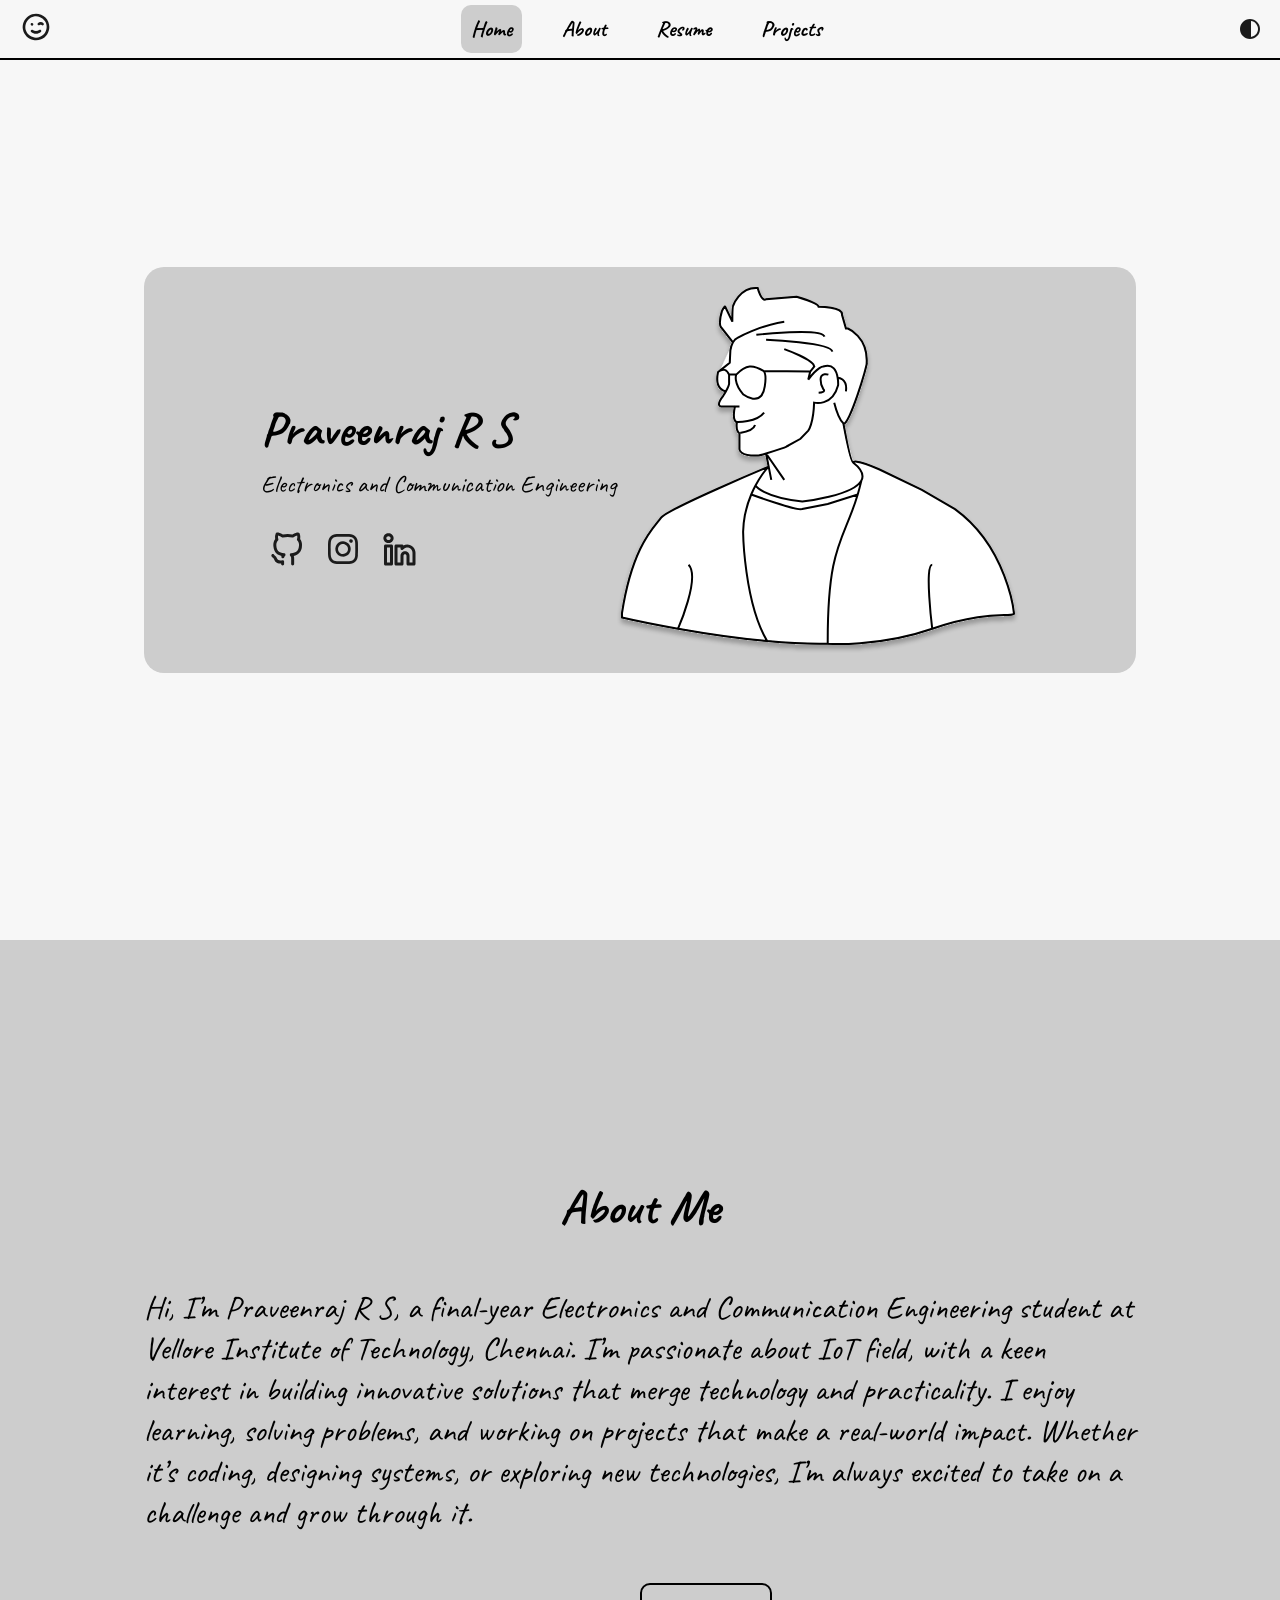
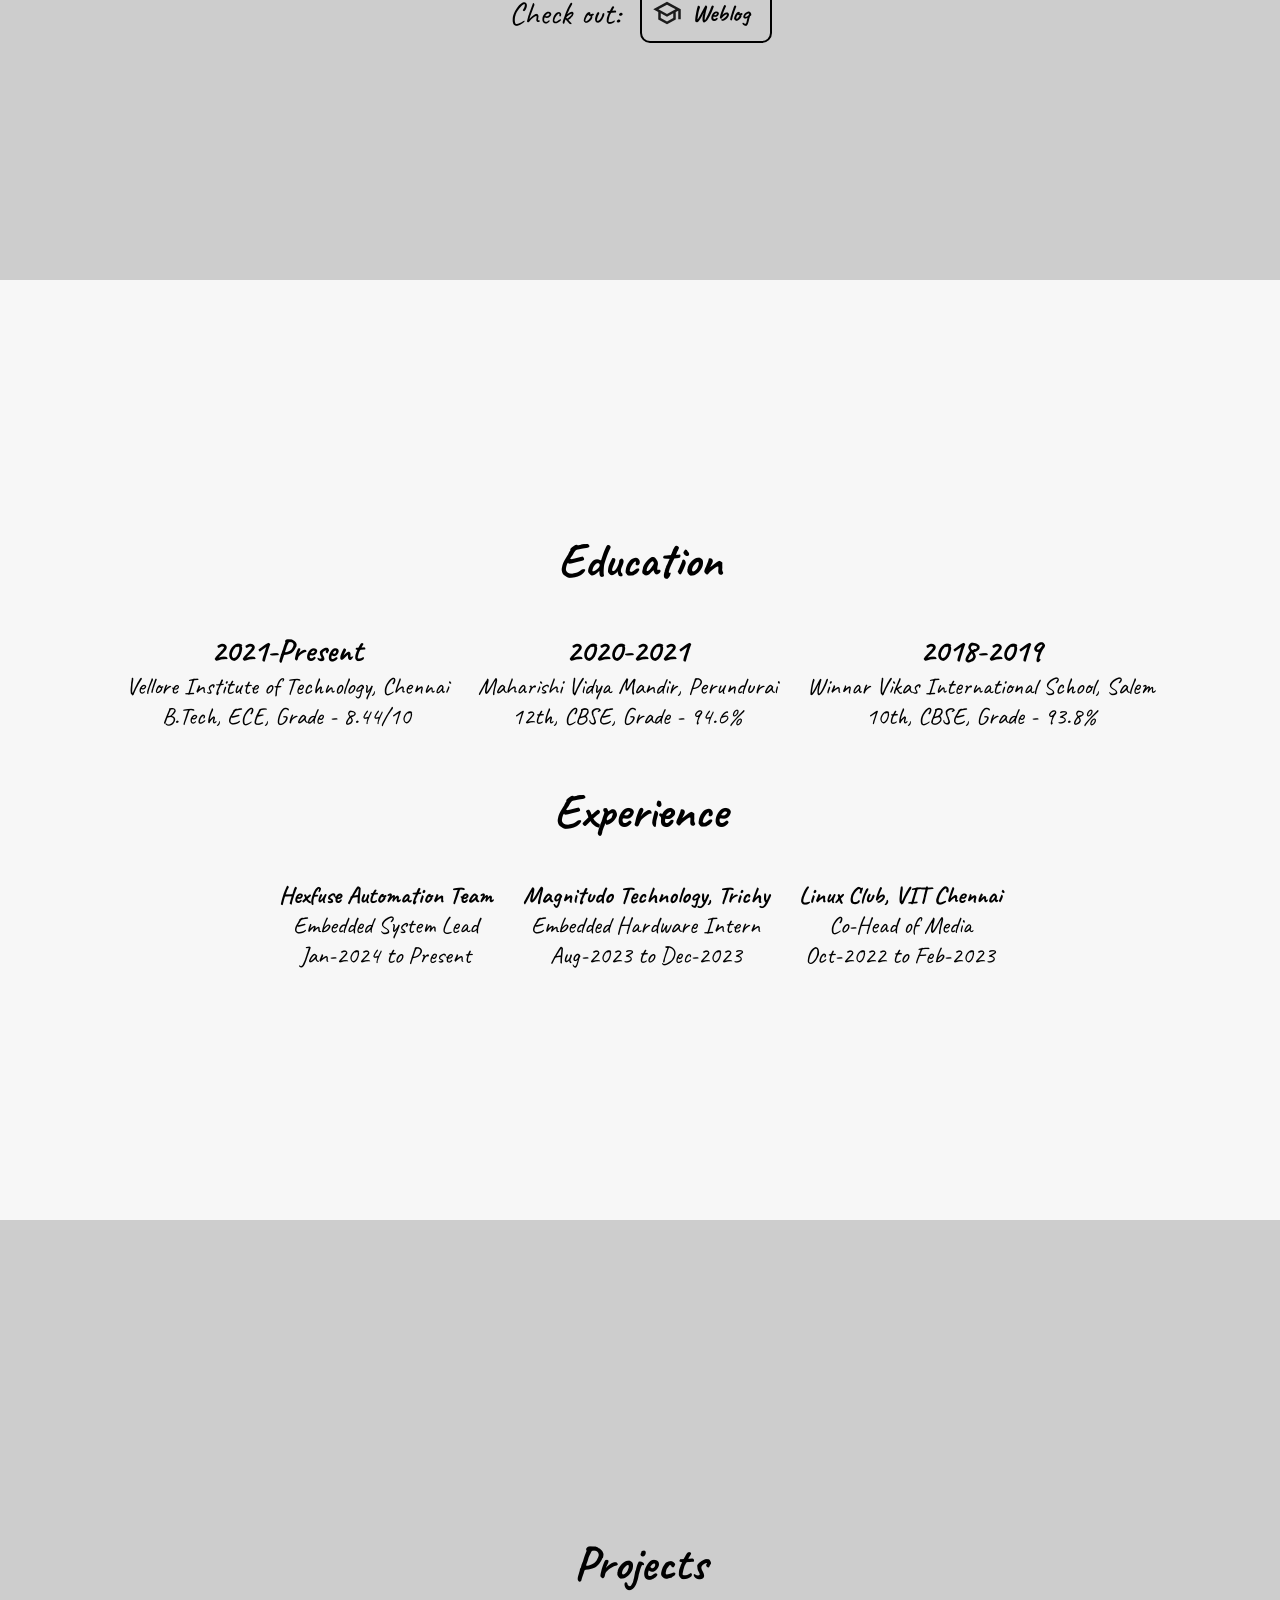
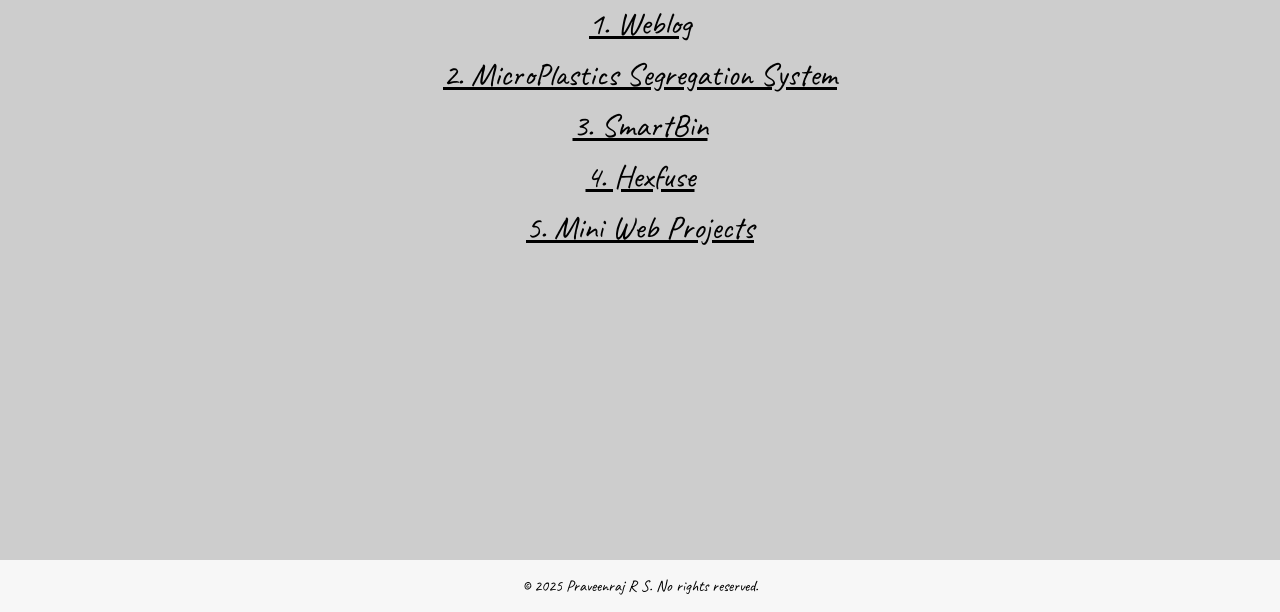
<file: index.html>
<!DOCTYPE html>
<html lang="en">
  <head>
    <meta charset="UTF-8" />
    <meta name="viewport" content="width=device-width, initial-scale=1.0" />
    <link rel="stylesheet" href="style.css" />
    <title>Praveenraj R S</title>
    <link rel="icon" type="image/svg+xml" href="assets/images/emoji.svg" />
  </head>

  <body>
    <nav>
      <a href="#home-page">
        <svg
          class="svg"
          width="32"
          height="32"
          viewBox="0 0 32 32"
          xmlns="http://www.w3.org/2000/svg"
        >
          <path
            d="M12 14.6667C12.2637 14.6667 12.5215 14.5885 12.7407 14.4419C12.96 14.2954 13.1309 14.0872 13.2318 13.8436C13.3327 13.5999 13.3591 13.3318 13.3077 13.0732C13.2562 12.8146 13.1292 12.577 12.9428 12.3905C12.7563 12.204 12.5187 12.0771 12.2601 12.0256C12.0014 11.9742 11.7334 12.0006 11.4897 12.1015C11.2461 12.2024 11.0378 12.3733 10.8913 12.5926C10.7448 12.8118 10.6666 13.0696 10.6666 13.3333C10.6666 13.6869 10.8071 14.0261 11.0572 14.2761C11.3072 14.5262 11.6463 14.6667 12 14.6667ZM19.1466 18.9733C18.2553 19.6919 17.1449 20.0838 16 20.0838C14.855 20.0838 13.7446 19.6919 12.8533 18.9733C12.581 18.747 12.23 18.6381 11.8774 18.6706C11.5248 18.7031 11.1996 18.8744 10.9733 19.1467C10.747 19.4189 10.6381 19.77 10.6706 20.1226C10.7031 20.4751 10.8743 20.8003 11.1466 21.0267C12.5084 22.1635 14.226 22.7862 16 22.7862C17.7739 22.7862 19.4915 22.1635 20.8533 21.0267C21.1256 20.8003 21.2968 20.4751 21.3293 20.1226C21.3618 19.77 21.253 19.4189 21.0266 19.1467C20.9146 19.0118 20.7771 18.9004 20.6219 18.8187C20.4668 18.737 20.2971 18.6867 20.1225 18.6706C19.77 18.6381 19.4189 18.747 19.1466 18.9733ZM16 2.66666C13.3629 2.66666 10.785 3.44864 8.59236 4.91373C6.39971 6.37881 4.69074 8.4612 3.68157 10.8975C2.6724 13.3339 2.40836 16.0148 2.92283 18.6012C3.4373 21.1876 4.70717 23.5634 6.57188 25.4281C8.43658 27.2928 10.8123 28.5627 13.3988 29.0771C15.9852 29.5916 18.6661 29.3276 21.1024 28.3184C23.5388 27.3092 25.6211 25.6002 27.0862 23.4076C28.5513 21.2149 29.3333 18.6371 29.3333 16C29.3333 14.249 28.9884 12.5152 28.3184 10.8975C27.6483 9.27987 26.6662 7.81001 25.4281 6.5719C24.1899 5.33379 22.7201 4.35166 21.1024 3.6816C19.4847 3.01153 17.7509 2.66666 16 2.66666ZM16 26.6667C13.8903 26.6667 11.828 26.0411 10.0739 24.869C8.31976 23.6969 6.95259 22.031 6.14525 20.0819C5.33792 18.1329 5.12668 15.9882 5.53826 13.919C5.94983 11.8499 6.96573 9.94928 8.45749 8.45752C9.94925 6.96576 11.8499 5.94986 13.919 5.53828C15.9881 5.1267 18.1328 5.33794 20.0819 6.14528C22.031 6.95261 23.6969 8.31978 24.869 10.0739C26.041 11.828 26.6666 13.8903 26.6666 16C26.6666 18.829 25.5428 21.5421 23.5424 23.5425C21.5421 25.5429 18.8289 26.6667 16 26.6667ZM23.4933 12.1733C22.7303 11.4493 21.7185 11.0457 20.6666 11.0457C19.6148 11.0457 18.603 11.4493 17.84 12.1733C17.6215 12.4284 17.5074 12.7565 17.5204 13.0921C17.5333 13.4276 17.6724 13.7459 17.9099 13.9834C18.1473 14.2209 18.4657 14.36 18.8012 14.3729C19.1368 14.3859 19.4649 14.2718 19.72 14.0533C19.8439 13.9284 19.9914 13.8292 20.1539 13.7615C20.3163 13.6938 20.4906 13.6589 20.6666 13.6589C20.8426 13.6589 21.0169 13.6938 21.1794 13.7615C21.3419 13.8292 21.4893 13.9284 21.6133 14.0533C21.8631 14.3017 22.2011 14.441 22.5533 14.441C22.9055 14.441 23.2435 14.3017 23.4933 14.0533C23.7416 13.8035 23.881 13.4656 23.881 13.1133C23.881 12.7611 23.7416 12.4231 23.4933 12.1733Z"
          /></svg
      ></a>

      <div class="nav_selection">
        <a href="#home-page"><p>Home</p></a>
        <a href="#about-page"><p>About</p></a>
        <a href="#resume-page"><p>Resume</p></a>
        <a href="#projects-page"><p>Projects</p></a>
      </div>
      <svg
        class="svg"
        id="themeToggle"
        width="20"
        height="20"
        viewBox="0 0 20 20"
        fill="none"
        xmlns="http://www.w3.org/2000/svg"
      >
        <path
          d="M10 20C8.61667 20 7.31667 19.7375 6.1 19.2125C4.88333 18.6875 3.825 17.975 2.925 17.075C2.025 16.175 1.3125 15.1167 0.7875 13.9C0.2625 12.6833 0 11.3833 0 10C0 8.61667 0.2625 7.31667 0.7875 6.1C1.3125 4.88333 2.025 3.825 2.925 2.925C3.825 2.025 4.88333 1.3125 6.1 0.7875C7.31667 0.2625 8.61667 0 10 0C11.3833 0 12.6833 0.2625 13.9 0.7875C15.1167 1.3125 16.175 2.025 17.075 2.925C17.975 3.825 18.6875 4.88333 19.2125 6.1C19.7375 7.31667 20 8.61667 20 10C20 11.3833 19.7375 12.6833 19.2125 13.9C18.6875 15.1167 17.975 16.175 17.075 17.075C16.175 17.975 15.1167 18.6875 13.9 19.2125C12.6833 19.7375 11.3833 20 10 20ZM11 17.925C12.9833 17.675 14.6458 16.8042 15.9875 15.3125C17.3292 13.8208 18 12.05 18 10C18 7.95 17.3292 6.17917 15.9875 4.6875C14.6458 3.19583 12.9833 2.325 11 2.075V17.925Z"
        />
      </svg>
    </nav>

    <main>
      <section class="page home-page" id="home-page">
        <div class="content_box">
          <div>
            <h1>Praveenraj R S</h1>
            <p>Electronics and Communication Engineering</p>
            <section class="social">
              <svg
                id="github-icon"
                class="svg"
                width="36"
                height="36"
                viewBox="0 0 36 36"
                fill="none"
                xmlns="http://www.w3.org/2000/svg"
              >
                <path
                  d="M15.1055 30.7544C15.1055 30.5344 15.057 30.3171 14.9637 30.1179C14.8703 29.9187 14.7343 29.7425 14.5652 29.6017C14.3961 29.461 14.1982 29.3591 13.9854 29.3034C13.7726 29.2477 13.5501 29.2394 13.3338 29.2793C11.3701 29.6396 8.89089 29.6938 8.2317 27.8423C7.65691 26.4083 6.70481 25.1565 5.47634 24.2198C5.38869 24.1721 5.30515 24.1172 5.22659 24.0557C5.11907 23.7721 4.92811 23.5277 4.67888 23.3549C4.42966 23.182 4.13389 23.0888 3.83058 23.0874H3.82326C3.42666 23.0873 3.04616 23.2443 2.76503 23.524C2.48391 23.8038 2.32506 24.1835 2.32326 24.5801C2.3174 25.8033 3.53976 26.5869 4.03566 26.8521C4.62043 27.4396 5.09039 28.1312 5.42141 28.8911C5.9678 30.4263 7.55568 32.7554 12.1201 32.4551C12.1216 32.5079 12.1231 32.5577 12.1238 32.6031L12.1304 33.0045C12.1304 33.4023 12.2884 33.7838 12.5697 34.0651C12.851 34.3464 13.2326 34.5045 13.6304 34.5045C14.0282 34.5045 14.4097 34.3464 14.691 34.0651C14.9723 33.7838 15.1304 33.4023 15.1304 33.0045L15.1231 32.5269C15.1157 32.2427 15.1055 31.831 15.1055 30.7544ZM31.106 8.06537C31.1536 7.87787 31.2005 7.66986 31.2415 7.43548C31.4841 5.76387 31.2726 4.05777 30.6292 2.49599C30.548 2.29238 30.4233 2.109 30.2637 1.95869C30.1042 1.80838 29.9137 1.69479 29.7056 1.62588C29.1716 1.4457 27.2 1.09121 23.4295 3.50088C20.2953 2.76332 17.0327 2.76332 13.8985 3.50088C10.1433 1.1265 8.1819 1.4487 7.65309 1.61862C7.43989 1.68474 7.24418 1.79773 7.08032 1.94931C6.91645 2.10088 6.78858 2.28721 6.70607 2.49462C6.04952 4.08639 5.84033 5.82728 6.10109 7.52928C6.13772 7.72117 6.17726 7.89843 6.21828 8.06102C4.97564 9.71618 4.31375 11.7351 4.33523 13.8047C4.33118 14.2664 4.35245 14.728 4.39895 15.1875C4.89995 22.0913 9.39995 24.164 12.5354 24.876C12.4702 25.0635 12.4109 25.2641 12.3582 25.4766C12.2642 25.8625 12.3271 26.27 12.5331 26.6096C12.7391 26.9492 13.0713 27.1933 13.457 27.2884C13.8427 27.3834 14.2504 27.3216 14.5905 27.1165C14.9307 26.9114 15.1757 26.5798 15.2717 26.1943C15.3672 25.6945 15.6118 25.2354 15.9734 24.8774C16.192 24.686 16.3503 24.4352 16.429 24.1555C16.5077 23.8757 16.5035 23.5792 16.4167 23.3018C16.33 23.0245 16.1645 22.7784 15.9404 22.5934C15.7163 22.4083 15.4433 22.2924 15.1546 22.2597C9.97341 21.668 7.72413 19.5571 7.38576 14.9121C7.34828 14.5442 7.33141 14.1745 7.33523 13.8047C7.31116 12.3297 7.79847 10.8918 8.71437 9.73535C8.8064 9.61478 8.90443 9.49891 9.00807 9.38817C9.19172 9.18267 9.3152 8.93055 9.36494 8.65948C9.41469 8.38841 9.38879 8.10887 9.29007 7.85156C9.18888 7.58085 9.11096 7.302 9.05717 7.01805C8.93497 6.21063 8.97505 5.38694 9.17507 4.59519C10.4788 4.9634 11.7057 5.56275 12.7976 6.36471C12.9781 6.48497 13.1824 6.565 13.3966 6.59938C13.6108 6.63375 13.8299 6.62167 14.039 6.56394C17.0707 5.74119 20.2669 5.74171 23.2983 6.56544C23.5086 6.6231 23.7288 6.6345 23.9439 6.59884C24.159 6.56319 24.3637 6.48133 24.5441 6.35891C25.6309 5.55361 26.8527 4.9489 28.1521 4.57326C28.3512 5.34599 28.3958 6.15044 28.2832 6.94044C28.2288 7.25175 28.144 7.55694 28.0297 7.85158C27.931 8.1089 27.9051 8.38844 27.9549 8.65951C28.0046 8.93058 28.1281 9.1827 28.3117 9.3882C28.4275 9.51857 28.5432 9.65919 28.6472 9.79103C29.5566 10.9279 30.0357 12.3492 30 13.8047C30.0027 14.1941 29.9839 14.5833 29.9436 14.9707C29.6133 19.5542 27.3552 21.6665 22.1499 22.2597C21.8611 22.2926 21.5881 22.4087 21.364 22.5939C21.14 22.7791 20.9745 23.0254 20.8879 23.3029C20.8012 23.5803 20.797 23.877 20.8758 24.1568C20.9547 24.4366 21.1131 24.6874 21.3318 24.8789C21.7048 25.2464 21.9499 25.7239 22.0313 26.2412C22.1326 26.6427 22.1792 27.0562 22.1697 27.4702V30.9712C22.155 31.9424 22.155 32.6704 22.155 33.0044C22.155 33.4022 22.3131 33.7837 22.5944 34.065C22.8757 34.3463 23.2572 34.5044 23.655 34.5044C24.0528 34.5044 24.4344 34.3463 24.7157 34.065C24.997 33.7837 25.155 33.4022 25.155 33.0044C25.155 32.6792 25.155 31.9658 25.1697 30.9946V27.4702C25.1818 26.8069 25.1036 26.1451 24.9375 25.5029C24.89 25.2921 24.8318 25.0838 24.7632 24.8789C27.0451 24.4998 29.1184 23.3233 30.6141 21.5588C32.1098 19.7943 32.9309 17.5563 32.9311 15.2432C32.9806 14.7653 33.0036 14.2851 33 13.8047C33.0333 11.7328 32.3659 9.71045 31.106 8.0654L31.106 8.06537Z"
                />
              </svg>
              <svg
                id="instagram-icon"
                class="svg"
                width="36"
                height="36"
                viewBox="0 0 36 36"
                fill="none"
                xmlns="http://www.w3.org/2000/svg"
              >
                <path
                  d="M26.01 8.19C25.654 8.19 25.306 8.29557 25.01 8.49335C24.714 8.69114 24.4833 8.97226 24.347 9.30117C24.2108 9.63008 24.1751 9.992 24.2446 10.3412C24.314 10.6903 24.4855 11.0111 24.7372 11.2628C24.9889 11.5145 25.3097 11.686 25.6588 11.7554C26.008 11.8249 26.3699 11.7892 26.6988 11.653C27.0277 11.5167 27.3089 11.286 27.5066 10.99C27.7044 10.694 27.81 10.346 27.81 9.99C27.81 9.51261 27.6204 9.05477 27.2828 8.71721C26.9452 8.37964 26.4874 8.19 26.01 8.19ZM32.91 11.82C32.8808 10.5754 32.6477 9.3441 32.22 8.175C31.8386 7.1747 31.245 6.26892 30.48 5.52C29.7372 4.75114 28.8293 4.16126 27.825 3.795C26.659 3.35424 25.4263 3.11581 24.18 3.09C22.59 3 22.08 3 18 3C13.92 3 13.41 3 11.82 3.09C10.5737 3.11581 9.34101 3.35424 8.175 3.795C7.17251 4.16497 6.2654 4.75434 5.52 5.52C4.75114 6.26277 4.16126 7.17066 3.795 8.175C3.35424 9.34101 3.11581 10.5737 3.09 11.82C3 13.41 3 13.92 3 18C3 22.08 3 22.59 3.09 24.18C3.11581 25.4263 3.35424 26.659 3.795 27.825C4.16126 28.8293 4.75114 29.7372 5.52 30.48C6.2654 31.2457 7.17251 31.835 8.175 32.205C9.34101 32.6458 10.5737 32.8842 11.82 32.91C13.41 33 13.92 33 18 33C22.08 33 22.59 33 24.18 32.91C25.4263 32.8842 26.659 32.6458 27.825 32.205C28.8293 31.8387 29.7372 31.2489 30.48 30.48C31.2484 29.7339 31.8425 28.8273 32.22 27.825C32.6477 26.6559 32.8808 25.4246 32.91 24.18C32.91 22.59 33 22.08 33 18C33 13.92 33 13.41 32.91 11.82ZM30.21 24C30.1991 24.9522 30.0266 25.8956 29.7 26.79C29.4605 27.4428 29.0758 28.0326 28.575 28.515C28.0885 29.0108 27.4998 29.3946 26.85 29.64C25.9556 29.9666 25.0122 30.1391 24.06 30.15C22.56 30.225 22.005 30.24 18.06 30.24C14.115 30.24 13.56 30.24 12.06 30.15C11.0713 30.1685 10.0869 30.0163 9.15 29.7C8.52867 29.4421 7.96703 29.0592 7.5 28.575C7.00213 28.0931 6.62226 27.5028 6.39 26.85C6.02378 25.9427 5.82067 24.9779 5.79 24C5.79 22.5 5.7 21.945 5.7 18C5.7 14.055 5.7 13.5 5.79 12C5.79672 11.0266 5.97443 10.0619 6.315 9.15C6.57907 8.51687 6.9844 7.95249 7.5 7.5C7.95572 6.98425 8.51893 6.57464 9.15 6.3C10.0643 5.97007 11.028 5.79762 12 5.79C13.5 5.79 14.055 5.7 18 5.7C21.945 5.7 22.5 5.7 24 5.79C24.9522 5.80092 25.8956 5.97337 26.79 6.3C27.4716 6.55298 28.0834 6.96427 28.575 7.5C29.0666 7.96077 29.4506 8.5241 29.7 9.15C30.0334 10.0634 30.2059 11.0277 30.21 12C30.285 13.5 30.3 14.055 30.3 18C30.3 21.945 30.285 22.5 30.21 24ZM18 10.305C16.4787 10.308 14.9924 10.7618 13.729 11.6091C12.4655 12.4565 11.4816 13.6593 10.9015 15.0656C10.3213 16.472 10.1711 18.0187 10.4697 19.5104C10.7683 21.0021 11.5024 22.3718 12.5791 23.4465C13.6559 24.5211 15.027 25.2525 16.5193 25.5482C18.0116 25.8439 19.558 25.6907 20.9632 25.1078C22.3684 24.525 23.5693 23.5387 24.4142 22.2736C25.2591 21.0084 25.71 19.5213 25.71 18C25.712 16.9877 25.5138 15.9849 25.1269 15.0494C24.7399 14.114 24.1718 13.2642 23.4553 12.5491C22.7388 11.8339 21.8879 11.2675 20.9517 10.8824C20.0155 10.4973 19.0123 10.301 18 10.305ZM18 22.995C17.0121 22.995 16.0464 22.702 15.2249 22.1532C14.4035 21.6043 13.7633 20.8242 13.3852 19.9115C13.0072 18.9988 12.9082 17.9945 13.101 17.0255C13.2937 16.0566 13.7694 15.1666 14.468 14.468C15.1666 13.7694 16.0566 13.2937 17.0255 13.101C17.9945 12.9082 18.9988 13.0072 19.9115 13.3852C20.8242 13.7633 21.6043 14.4035 22.1532 15.2249C22.702 16.0464 22.995 17.0121 22.995 18C22.995 18.656 22.8658 19.3055 22.6148 19.9115C22.3638 20.5175 21.9958 21.0682 21.532 21.532C21.0682 21.9958 20.5175 22.3638 19.9115 22.6148C19.3055 22.8658 18.656 22.995 18 22.995Z"
                />
              </svg>
              <svg
                id="linkedin-icon"
                class="svg"
                width="36"
                height="36"
                viewBox="0 0 36 36"
                fill="none"
                xmlns="http://www.w3.org/2000/svg"
              >
                <path
                  d="M26.25 13.4985C24.9071 13.4979 23.585 13.8301 22.4018 14.4653C22.2938 14.1809 22.1019 13.9362 21.8515 13.7635C21.6011 13.5908 21.3041 13.4984 21 13.4985H15C14.8029 13.4984 14.6078 13.5371 14.4258 13.6125C14.2438 13.6878 14.0784 13.7983 13.939 13.9376C13.7997 14.0769 13.6892 14.2423 13.6139 14.4243C13.5386 14.6064 13.4998 14.8015 13.5 14.9985V32.9985C13.4998 33.1955 13.5386 33.3906 13.6139 33.5727C13.6892 33.7547 13.7997 33.9201 13.939 34.0594C14.0784 34.1987 14.2438 34.3092 14.4258 34.3846C14.6078 34.4599 14.8029 34.4986 15 34.4985H21C21.197 34.4986 21.3921 34.4599 21.5741 34.3846C21.7562 34.3092 21.9216 34.1987 22.0609 34.0594C22.2002 33.9201 22.3107 33.7547 22.386 33.5727C22.4613 33.3906 22.5001 33.1955 22.5 32.9985V24.7485C22.5 24.3507 22.658 23.9691 22.9393 23.6878C23.2206 23.4065 23.6021 23.2485 24 23.2485C24.3978 23.2485 24.7793 23.4065 25.0606 23.6878C25.3419 23.9691 25.5 24.3507 25.5 24.7485V32.9985C25.4998 33.1955 25.5386 33.3906 25.6139 33.5727C25.6892 33.7547 25.7997 33.9201 25.939 34.0594C26.0784 34.1987 26.2438 34.3092 26.4258 34.3846C26.6078 34.4599 26.8029 34.4986 27 34.4985H33C33.197 34.4986 33.3921 34.4599 33.5741 34.3846C33.7562 34.3092 33.9216 34.1987 34.0609 34.0594C34.2002 33.9201 34.3107 33.7547 34.386 33.5727C34.4613 33.3906 34.5001 33.1955 34.5 32.9985V21.7485C34.4972 19.5613 33.6272 17.4645 32.0806 15.9179C30.534 14.3713 28.4372 13.5012 26.25 13.4985ZM31.5 31.4985H28.5V24.7485C28.5 23.555 28.0259 22.4104 27.1819 21.5665C26.338 20.7226 25.1934 20.2485 24 20.2485C22.8065 20.2485 21.6619 20.7226 20.818 21.5665C19.9741 22.4104 19.5 23.555 19.5 24.7485V31.4985H16.5V16.4985H19.5V17.5532C19.5001 17.864 19.5968 18.1671 19.7766 18.4206C19.9564 18.6741 20.2105 18.8655 20.5038 18.9684C20.7971 19.0713 21.1151 19.0806 21.4139 18.995C21.7126 18.9095 21.9775 18.7332 22.1718 18.4907C22.845 17.6357 23.7683 17.0124 24.8129 16.7076C25.8575 16.4028 26.9712 16.4318 27.9985 16.7906C29.0259 17.1493 29.9155 17.82 30.5432 18.7088C31.1709 19.5977 31.5054 20.6604 31.5 21.7485V31.4985ZM10.5 13.4985H4.49996C4.30294 13.4984 4.10784 13.5371 3.9258 13.6125C3.74376 13.6878 3.57836 13.7983 3.43905 13.9376C3.29974 14.0769 3.18925 14.2423 3.11391 14.4243C3.03857 14.6064 2.99984 14.8015 2.99996 14.9985V32.9985C2.99984 33.1955 3.03856 33.3906 3.1139 33.5727C3.18925 33.7547 3.29973 33.9201 3.43904 34.0594C3.57835 34.1987 3.74376 34.3092 3.9258 34.3846C4.10784 34.4599 4.30294 34.4986 4.49996 34.4985H10.5C10.697 34.4986 10.8921 34.4599 11.0741 34.3846C11.2562 34.3092 11.4216 34.1987 11.5609 34.0594C11.7002 33.9201 11.8107 33.7547 11.886 33.5727C11.9613 33.3906 12.0001 33.1955 12 32.9985V14.9985C12.0001 14.8015 11.9613 14.6064 11.886 14.4243C11.8107 14.2423 11.7002 14.0769 11.5609 13.9376C11.4216 13.7983 11.2562 13.6878 11.0741 13.6125C10.8921 13.5371 10.697 13.4984 10.5 13.4985ZM8.99996 31.4985H5.99996V16.4985H8.99996V31.4985ZM7.52193 2.313C6.86547 2.27371 6.20788 2.36835 5.58915 2.59117C4.97041 2.81399 4.40346 3.16033 3.92278 3.60914C3.4421 4.05795 3.05773 4.59983 2.79304 5.20185C2.52836 5.80387 2.38889 6.45343 2.38312 7.11104C2.37735 7.76865 2.5054 8.42056 2.75948 9.02713C3.01357 9.63369 3.38837 10.1822 3.8611 10.6394C4.33384 11.0966 4.89462 11.4528 5.50935 11.6865C6.12408 11.9201 6.77991 12.0263 7.43696 11.9985H7.47944C8.13763 12.0376 8.79689 11.9421 9.41692 11.7178C10.037 11.4935 10.6047 11.1451 11.0856 10.694C11.5664 10.2428 11.9502 9.69836 12.2136 9.09387C12.4769 8.48938 12.6142 7.83754 12.6171 7.17819C12.62 6.51884 12.4884 5.86583 12.2304 5.25905C11.9724 4.65227 11.5934 4.10447 11.1165 3.64912C10.6396 3.19377 10.0749 2.84044 9.45686 2.61071C8.83882 2.38098 8.18043 2.27968 7.52192 2.313H7.52193ZM7.47945 8.9985H7.43696C7.17756 9.03 6.91442 9.00567 6.66519 8.92714C6.41597 8.84862 6.18641 8.71771 5.99192 8.5432C5.79743 8.36869 5.6425 8.15461 5.53753 7.91531C5.43255 7.67602 5.37995 7.41705 5.38326 7.15577C5.38326 6.03662 6.22262 5.31299 7.52193 5.31299C7.78398 5.27805 8.05047 5.29968 8.30345 5.37641C8.55644 5.45314 8.79004 5.5832 8.98853 5.75782C9.18702 5.93243 9.34579 6.14756 9.45414 6.3887C9.56249 6.62984 9.6179 6.8914 9.61665 7.15577C9.61665 8.2749 8.7773 8.9985 7.47945 8.9985Z"
                />
              </svg>
            </section>
          </div>
          <svg
            class="human_logo"
            width="403"
            height="366"
            viewBox="0 0 403 366"
            fill="none"
            xmlns="http://www.w3.org/2000/svg"
          >
            <g filter="url(#filter0_d_18_65)">
              <path
                d="M122.47 162.347V146.156C122.413 146.156 122.403 146.152 122.437 146.144C122.063 145.995 118.647 144.37 119.874 134.947C119.874 134.947 114.682 134.947 117.927 119.378H103.649C103.649 119.378 98.457 118.756 106.245 108.792C106.245 108.792 107.503 106.86 108.856 104.433C108.856 104.433 97.159 103.187 101.053 85.1276C101.053 85.1276 101.643 84.4203 102.682 83.8821L112.735 75.7865L113.384 63.3317C113.384 63.3317 113.943 59.038 115.98 55.3832L103.649 39.6676C103.649 39.6676 101.702 34.6857 104.947 24.0991C104.947 24.0991 107.543 18.4945 108.192 19.74L115.331 34.6857C115.331 22.2309 115.764 19.1172 115.98 19.1172C115.98 19.1172 122.47 -0.187706 140.642 1.05777C140.642 1.05777 144.536 15.3808 149.08 12.2671L179.583 9.77611C179.583 9.77611 201 16.0035 201.649 19.74C201.649 19.74 226.311 19.74 225.013 27.8356L228.907 41.5358H230.854C230.854 41.5358 250.974 49.6315 249.676 75.7865C251.233 75.7865 231.503 141.174 226.311 136.192C226.311 136.192 233.45 174.802 236.046 175.425C236.046 175.425 237.344 171.066 262.007 182.275L304.841 202.825L337.94 222.13C390.51 260.117 397 326.751 397 326.751C393.106 330.487 369.093 323.014 315.225 341.696C261.358 360.379 210.735 356.642 210.735 356.642C191.741 357.059 170.965 355.985 150.151 354.064C118.486 351.142 86.7338 346.261 61.0367 341.696C28.0208 335.831 5 330.487 5 330.487V326.128C15.3841 258.872 37.5789 239.567 43.9404 230.849C50.3019 222.13 151.676 179.652 151.676 179.652L149.08 166.442C144.831 167.688 141.442 168.575 140.642 168.575C122.47 169.197 122.47 162.347 122.47 162.347Z"
              />
              <path
                d="M122.47 146.156V162.347C122.47 162.347 122.47 169.197 140.642 168.575C141.442 168.575 144.831 167.688 149.08 166.442M122.47 146.156C121.432 146.156 136.099 144.911 138.046 138.06M122.47 146.156C122.47 146.156 118.576 144.911 119.874 134.947M211.384 87.6186C211.384 87.6186 203.596 85.1276 203.596 92.6005C203.596 92.6005 203.596 98.2051 206.192 101.942C206.192 101.942 210.086 105.055 201.649 105.678M119.874 134.947C119.874 134.947 139.344 135.57 147.133 125.606M119.874 134.947C119.874 134.947 114.682 134.947 117.927 119.378M117.927 119.378H122.47M117.927 119.378H103.649C103.649 119.378 98.457 118.756 106.245 108.792C106.245 108.792 107.503 106.86 108.856 104.433M112.086 87.6186V95.7142C112.449 97.457 110.576 101.346 108.856 104.433M112.086 87.6186H119.225M112.086 87.6186C112.086 87.6186 110.151 83.4478 107.623 82.8678C105.703 82.4275 102.682 83.8821 102.682 83.8821M119.225 87.6186C119.225 87.6186 115.98 95.7142 126.364 107.546C126.364 107.546 144.536 121.246 147.782 99.4506C147.782 99.4506 149.729 86.9958 146.484 83.8821M119.225 87.6186C119.225 87.6186 126.454 80.1473 132.585 79.523C138.262 78.9449 146.484 83.8821 146.484 83.8821M146.484 83.8821L193.212 84.5049M193.212 84.5049L191.265 92.6005C201 79.5229 206.192 79.523 206.192 79.523C216.29 76.0349 219.601 84.1247 220.661 90.7323M193.212 84.5049L197.755 78.9002M108.856 104.433C108.856 104.433 97.159 103.187 101.053 85.1276C101.053 85.1276 101.643 84.4203 102.682 83.8821M102.682 83.8821L112.735 75.7865L113.384 63.3317C113.384 63.3317 113.943 59.038 115.98 55.3832M167.252 62.0863C167.252 62.0863 197.106 72.6728 197.106 79.523M149.08 52.7452C149.08 52.7452 214.629 55.2361 215.278 64.5772M139.344 47.7632C139.344 47.7632 204.894 40.2904 207.49 49.6315M115.98 55.3832C117.046 53.4705 118.517 51.7327 120.523 50.877C120.523 50.877 142.755 38.3744 167.252 34.6857M115.98 55.3832L103.649 39.6676C103.649 39.6676 101.702 34.6857 104.947 24.0991C104.947 24.0991 107.543 18.4945 108.192 19.74L115.331 34.6857C115.331 22.2309 115.764 19.1172 115.98 19.1172C115.98 19.1172 122.47 -0.187706 140.642 1.05777C140.642 1.05777 144.536 15.3808 149.08 12.2671L179.583 9.77611C179.583 9.77611 201 16.0035 201.649 19.74C201.649 19.74 226.311 19.74 225.013 27.8356L228.907 41.5358H230.854C230.854 41.5358 250.974 49.6315 249.676 75.7865C251.233 75.7865 231.503 141.174 226.311 136.192M226.311 136.192C221.119 131.21 217.225 115.642 217.225 115.642M226.311 136.192C226.311 136.192 233.45 174.802 236.046 175.425M220.661 90.7323C221.304 94.7416 221.119 98.2051 221.119 98.2051C215.278 120.001 197.106 115.642 197.106 115.642C196.457 136.815 191.265 143.665 191.265 143.665L183.477 151.761L171.146 158.611C172.493 159.042 158.618 163.646 149.08 166.442M220.661 90.7323C220.661 90.7323 230.854 90.7323 228.907 104.433M236.046 175.425C236.046 175.425 237.344 171.066 262.007 182.275L304.841 202.825L337.94 222.13C390.51 260.117 397 326.751 397 326.751C393.106 330.487 369.093 323.014 315.225 341.696M236.046 175.425C245.194 182.493 246.993 188.427 244.453 193.363M149.08 166.442L167.252 192.862M149.08 166.442L151.676 179.652M154.272 192.862L151.676 179.652M151.676 179.652C151.676 179.652 50.3019 222.13 43.9404 230.849C37.5789 239.567 15.3841 258.872 5 326.128V330.487C5 330.487 28.0208 335.831 61.0367 341.696M151.676 179.652C151.676 179.652 145.031 186.428 138.514 198.551M210.735 356.642C210.735 356.642 261.358 360.379 315.225 341.696M210.735 356.642C191.741 357.059 170.965 355.985 150.151 354.064M210.735 356.642C210.304 257.544 227.031 253.766 240.724 207.5M315.225 341.696C315.225 341.696 307.321 277.749 315.225 277.749M150.151 354.064C127.038 315.123 126.113 244.824 126.113 244.824C126.45 230.24 129.932 217.634 134.224 207.5M150.151 354.064C118.486 351.142 86.7338 346.261 61.0367 341.696M138.514 198.551C138.514 198.551 145.528 210.119 185.283 214.568C185.283 214.568 236.442 208.926 244.453 193.363M138.514 198.551C137.052 201.27 135.597 204.259 134.224 207.5M244.453 193.363C243.247 198.518 241.999 203.193 240.724 207.5M61.0367 341.696C61.0367 341.696 83.5849 290.207 71.566 277.749M134.224 207.5C134.224 207.5 181.5 224.5 185.283 222L210.735 217L240.724 207.5"
                stroke-width="2"
              />
            </g>
            <defs>
              <filter
                id="filter0_d_18_65"
                x="0"
                y="-0.00012207"
                width="402.042"
                height="365.947"
                filterUnits="userSpaceOnUse"
                color-interpolation-filters="sRGB"
              >
                <feFlood flood-opacity="0" result="BackgroundImageFix" />
                <feColorMatrix
                  in="SourceAlpha"
                  type="matrix"
                  values="0 0 0 0 0 0 0 0 0 0 0 0 0 0 0 0 0 0 127 0"
                  result="hardAlpha"
                />
                <feOffset dy="4" />
                <feGaussianBlur stdDeviation="2" />
                <feComposite in2="hardAlpha" operator="out" />
                <feColorMatrix
                  type="matrix"
                  values="0 0 0 0 0 0 0 0 0 0 0 0 0 0 0 0 0 0 0.25 0"
                />
                <feBlend
                  mode="normal"
                  in2="BackgroundImageFix"
                  result="effect1_dropShadow_18_65"
                />
                <feBlend
                  mode="normal"
                  in="SourceGraphic"
                  in2="effect1_dropShadow_18_65"
                  result="shape"
                />
              </filter>
            </defs>
          </svg>
        </div>
      </section>

      <section class="page about-page" id="about-page">
        <div class="content-box about_contentbox">
          <h1>About Me</h1>
          <p>
            Hi, I’m Praveenraj R S, a final-year Electronics and Communication
            Engineering student at Vellore Institute of Technology, Chennai. I’m
            passionate about IoT field, with a keen interest in building
            innovative solutions that merge technology and practicality. I enjoy
            learning, solving problems, and working on projects that make a
            real-world impact. Whether it’s coding, designing systems, or
            exploring new technologies, I’m always excited to take on a
            challenge and grow through it.
          </p>
          <div class="weblog-box">
            <p>Check out:</p>
            <div id="weblog" class="weblog">
              <svg
                class="svg"
                xmlns="http://www.w3.org/2000/svg"
                height="36px"
                viewBox="0 -960 960 960"
                width="30"
                height="30"
                fill="undefined"
              >
                <path
                  d="M480-120 200-272v-240L40-600l440-240 440 240v320h-80v-276l-80 44v240L480-120Zm0-332 274-148-274-148-274 148 274 148Zm0 241 200-108v-151L480-360 280-470v151l200 108Zm0-241Zm0 90Zm0 0Z"
                />
              </svg>
              <p>Weblog</p>
            </div>
          </div>
        </div>
      </section>

      <section class="page resume-page" id="resume-page">
        <div class="content-box">
          <div class="education">
            <h1>Education</h1>
            <div class="sub-education">
              <div class="edu-item">
                <h2>2021-Present</h2>
                <p>Vellore Institute of Technology, Chennai</p>
                <p>B.Tech, ECE, Grade - 8.44/10</p>
              </div>

              <div class="edu-item">
                <h2>2020-2021</h2>
                <p>Maharishi Vidya Mandir, Perundurai</p>
                <p>12th, CBSE, Grade - 94.6%</p>
              </div>

              <div class="edu-item">
                <h2>2018-2019</h2>
                <p>Winnar Vikas International School, Salem</p>
                <p>10th, CBSE, Grade - 93.8%</p>
              </div>
            </div>
          </div>

          <div class="experience">
            <h1>Experience</h1>
            <div class="sub-experience">
              <div class="ex-item">
                <h2>Hexfuse Automation Team</h2>
                <p>Embedded System Lead</p>
                <p>Jan-2024 to Present</p>
              </div>

              <div class="ex-item">
                <h2>Magnitudo Technology, Trichy</h2>
                <p>Embedded Hardware Intern</p>
                <p>Aug-2023 to Dec-2023</p>
              </div>

              <div class="ex-item">
                <h2>Linux Club, VIT Chennai</h2>
                <p>Co-Head of Media</p>
                <p>Oct-2022 to Feb-2023</p>
              </div>
            </div>
          </div>
        </div>
      </section>

      <section class="page projects-page" id="projects-page">
        <div>
          <h1>Projects</h1>
          <a href="https://my-weblog.vercel.app">1. Weblog</a>
          <a href="https://github.com/praveenraj-rs/MicroPlastics"
            >2. MicroPlastics Segregation System</a
          >
          <a href="https://github.com/praveenraj-rs/Smart_Bin">3. SmartBin</a>
          <a href="https://hexfuse.in">4. Hexfuse</a>
          <a href="https://github.com/praveenraj-rs/archive"
            >5. Mini Web Projects</a
          >
        </div>
      </section>
    </main>
    <footer>
      <p>© 2025 Praveenraj R S. No rights reserved.</p>
    </footer>

    <script src="script.js"></script>
  </body>
</html>
</file>
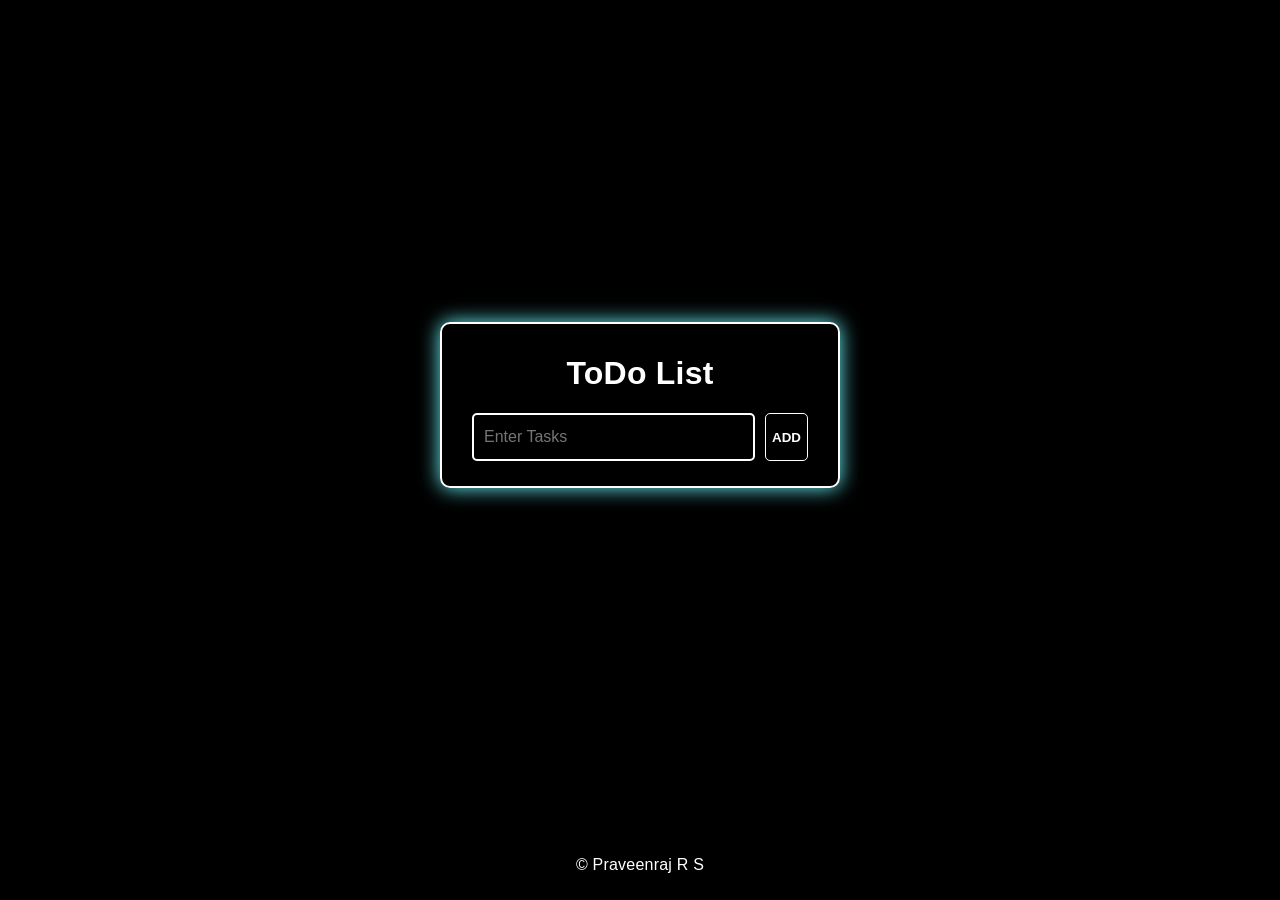
<file: ToDo/index.html>
<!DOCTYPE html>
<html lang="en">
  <head>
    <meta charset="UTF-8" />
    <meta name="viewport" content="width=device-width, initial-scale=1.0" />
    <title>ToDo List</title>
    <link rel="stylesheet" href="style.css" />
  </head>
  <body>
    <div class="container">
      <h1>ToDo List</h1>
      <div class="inputRow">
        <input placeholder="Enter Tasks" />
        <button type="button" onclick="addTask()">ADD</button>
      </div>

      <div class="tasks">
        </div>
      </div>
    </div>

    <div class="footer">
      <p class="copyright">&#169; Praveenraj R S</p>
    </div>
  </body>
  <script src="script.js"></script>
</html>
</file>
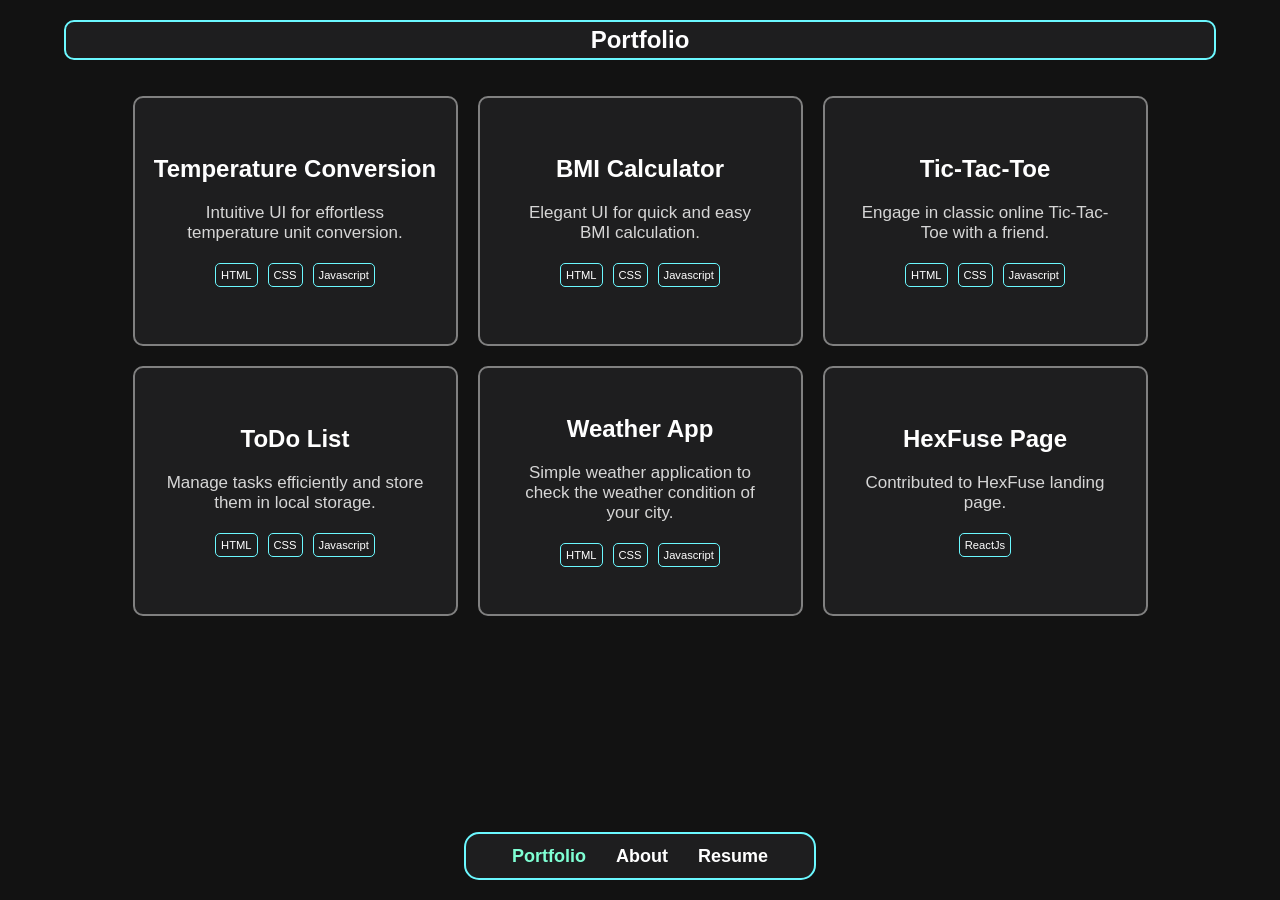
<file: pages/portfolio.html>
<!DOCTYPE html>
<html lang="en">
  <head>
    <meta charset="UTF-8" />
    <meta name="viewport" content="width=device-width, initial-scale=1.0" />
    <link rel="stylesheet" href="../styles/portfolio_style.css" />
    <link rel="icon" type="image/png" href="../assets/icon.png" />
    <title>Portfolio</title>
  </head>
  <body>
    <nav>
      <div class="navigation">
        <a href="#">Portfolio</a>
        <a href="../index.html">About</a>
        <a href="../assets/resume_praveenrajrs.pdf" download="" target="_blank" rel="noopener" class="button">Resume</a>
      </div>
    </nav>
    <h2 class="topic">Portfolio</h2>
    <div class="container">
      <!-- <div class="component">
        <h2>BMI Calculator</h2>
        <p>
          Simple and Easy UI to convert the temperature value from one unit to
          other units
        </p>
        <ul>
          <li>HTML</li>
          <li>CSS</li>
          <li>Javascript</li>
        </ul>
      </div> -->
    </div>
  </body>
  <script src="../scripts/portfolio_script.js"></script>
</html>
</file>
<file: style.css>
@font-face {
  font-family: "Caveat";
  src: url(assets/fonts/Caveat-Regular.ttf) format("truetype");
  font-weight: 400;
}
@font-face {
  font-family: "Caveat";
  src: url(assets/fonts/Caveat-Bold.ttf) format("truetype");
  font-weight: 700;
}

html {
  scroll-behavior: smooth;
}

:root {
  --bg-color: #f7f7f7;
  --text-color: #000000;
  --line-color: #000000;
  --content-color: #cdcdcd;
  --svg-fill: #1b1b1b;
  --human_logo_fill: white;
  --human_logo_stroke: black;
  --bg-img: None;
}

/* Dark mode */
.dark-theme {
  --bg-color: #2b2b2b;
  --text-color: #ffffff;
  --line-color: #ffffff;
  --content-color: #3c3c3c;
  --svg-fill: white;
  --human_logo_fill: var(--bg-color);
  --human_logo_stroke: white;
  --bg-img: url(assets/images/batman.svg);
}

body {
  font-family: "Caveat";
  background-color: var(--bg-color);
  margin: 0;
  padding: 0;
  height: 100vh;

  color: var(--text-color);
}

body h1 {
  font-size: 48px;
}
nav {
  position: fixed;
  top: 0;
  width: 100%;
  background-color: var(--bg-color);
  display: flex;
  flex-direction: row;
  align-items: center;
  justify-content: space-between;
  border-bottom: 2px solid var(--line-color);
  margin-top: 0;
}
.nav_selection {
  display: flex;
  flex-direction: row;
  align-items: center;
  gap: 30px;
  margin: 5px;
}
.nav_selection p {
  font-weight: 700;
  margin-top: 0;
  margin-bottom: 0;
  padding: 10px;
  font-size: 22px;
}

nav img {
  padding-left: 20px;
  padding-right: 20px;
}

nav .svg {
  padding-left: 20px;
  padding-right: 20px;
  fill: var(--svg-fill);
}

.nav_selection a {
  text-decoration: none;
  color: var(--text-color);
}

.social .svg {
  fill: var(--svg-fill);
  margin: 8px;
  cursor: pointer;
}

.page {
  height: 100vh;
  padding-top: 60px;
  padding: 20px;
}

.home-page {
  display: flex;
  align-items: center;
  justify-content: center;
  background-image: var(--bg-img);
  background-repeat: no-repeat;
  background-position: center;
  background-attachment: fixed;
}
.content_box {
  display: flex;
  flex-direction: row;
  flex-wrap: wrap;
  align-items: center;
  justify-content: center;

  background-color: var(--content-color);
  padding: 20px;
  width: 100%;
  margin-left: 10%;
  margin-right: 10%;
  border-radius: 20px;
}
.content_box h1 {
  margin-bottom: 0;
}

.content_box p {
  font-size: 24px;
  margin-top: 10px;
}

.human_logo {
  fill: var(--human_logo_fill);
  stroke: var(--human_logo_stroke);
  box-shadow: inset;
}

.active-link {
  background-color: var(--content-color);
  border-radius: 10px;
  text-decoration: none;
}

.about-page {
  display: flex;
  flex-direction: column;
  align-items: center;
  justify-content: center;
  background-color: var(--content-color);
}
.about-page .content-box {
  display: flex;
  flex-direction: column;
  align-items: center;
  justify-content: center;
  padding: 10%;
}

.about-page h1 {
  margin: 0;
}

.about-page p {
  font-size: 32px;
  margin: 0;
}
.weblog-box {
  display: flex;
  align-items: center;
  justify-content: center;
  gap: 20px;
}
.weblog {
  display: flex;
  align-items: center;
  justify-content: center;
  gap: 10px;

  padding: 10px;
  padding-right: 20px;
  /* background-color: var(--bg-color); */
  border-radius: 10px;
  font-size: 10px;
  font-weight: 700;
  border: 2px solid var(--human_logo_stroke);
  cursor: pointer;
}
.weblog p {
  font-size: 24px;
}
.weblog .svg {
  fill: var(--svg-fill);
}

.resume-page {
  display: flex;
  align-items: center;
  justify-content: center;

  background-image: var(--bg-img);
  background-repeat: no-repeat;
  background-position: center;
  background-attachment: fixed;
}
.content-box {
  display: flex;
  flex-direction: column;
  align-items: center;
  justify-content: center;
  gap: 50px;
}

.education,
.experience {
  display: flex;
  flex-direction: column;
  align-items: center;
  justify-content: center;
}

.sub-education,
.sub-experience {
  display: flex;
  align-items: center;
  justify-content: center;
  gap: 30px;
}

.sub-education div,
.sub-experience div {
  display: flex;
  flex-direction: column;
  align-items: center;
  justify-content: center;
  text-align: center;
}

.education h1,
.experience h1 {
  margin-top: 0;
}

.education h2 {
  margin-bottom: 0;
  font-size: 32px;
  margin: 0;
}
.education p {
  margin: 0;
  font-size: 24px;
}
.experience h2 {
  margin: 0;
  margin-bottom: 0;
  font-size: 32;
}
.experience p {
  margin: 0;
  font-size: 24px;
}

.projects-page {
  display: flex;
  flex-direction: column;
  align-items: center;
  justify-content: center;
  background-color: var(--content-color);
}

.projects-page div {
  display: flex;
  flex-direction: column;
  align-content: center;
  justify-content: center;
  text-align: center;
  gap: 10px;
}

.projects-page h1 {
  margin: 0;
}

.projects-page a {
  font-size: 32px;
  color: var(--text-color);
}

footer {
  display: flex;
  align-items: center;
  justify-content: center;
}

@media (max-width: 480px) {
  nav {
    display: flex;
    align-items: center;
    justify-content: center;
  }

  .nav_selection {
    display: none;
  }

  #themeToggle {
    display: none;
  }

  .home-page {
    /* height: 90vh; */
    padding: 0;
    display: flex;
    align-items: center;
    justify-content: center;
  }

  .content_box {
    margin: 0;
    padding: 0;
    border-radius: 0;
    display: flex;
    align-items: center;
    justify-content: center;
    text-align: center;
  }
  .content_box section {
    display: flex;
    align-items: center;
    justify-content: center;
    text-align: center;
  }
  .content_box p {
    text-align: center;
  }

  .human_logo {
    padding: 20px;
  }

  .about-page p {
    font-size: 24px;
    text-align: center;
  }

  .about_contentbox {
    margin: 0;
    padding: 0;
  }
  .about-page .content-box {
    padding: 0;
  }
  .about_contentbox section {
    display: none;
  }

  .resume-page {
    height: max-content;
  }

  .sub-education,
  .sub-experience {
    display: flex;
    flex-direction: column;
    align-items: center;
    justify-content: center;
  }

  .projects-page a {
    font-size: 24px;
  }
}
</file>
<file: ToDo/style.css>
*{
  box-sizing: border-box;
}

body{
  width: 100%;
  height: 90vh;

  margin: 0;

  /* font-family: sans-serif; */
  font-family: "SF Pro Display", "SF Pro Icons", "Helvetica Neue", Helvetica, Arial, sans-serif;
  letter-spacing: 0.216px;
  color: white;
  background-color: black;

  display: flex;
  justify-content: center;
  align-items: center;

}

.container{

  width: 25rem;
  padding: 10px;
  margin: 10px;


  border: 2px solid white;
  border-radius: 10px;
  box-shadow: 0px 0px 20px 0px #6bf8ff;
 
  display: flex;
  justify-content: center;
  align-items: center;
  flex-direction: column;

}

.inputRow{
  
  display:flex;
  align-items: center;
  justify-content: space-between;

  width: 21rem;
  padding-bottom: 15px;
}

.inputRow input{
  display: flex;
  flex: 1;
  height: 3rem;

  font-weight:400;
  font-size: 1rem;
  padding-left: 10px;

  background-color: transparent;
  border: 2px solid white;
  border-radius: 5px;
  color: white;
  margin-right: 10px;
}

.inputRow button{
  height: 3rem;
  font-weight: bolder;
  background-color:black;
  border: 1px solid white;
  color: white;
  border-radius: 5px;

}

.inputRow button:active{
  transform: scale(0.9);
}

.tasks{
  width: 20rem;
}

.taskList{
  margin: 10px;
  margin-left: 25px;
  margin-right: 40px;
  padding: 10px;
  border: 1px solid gray;
  border-radius: 10px;
  position: relative;
  cursor:pointer;
  font-family: inherit;
  font-weight: 500;
}

.taskList::before {
  content: '';
  position: absolute;
  border: 1px solid white;
  border-radius: 3px;
  top: 10px;
  left: -30px;
  height: 18px;
  width: 18px;
}

.taskList button{
  position: absolute;
  right: -35px;
  top: 25%;

  color: rgb(255, 66, 66);
  background-color: transparent;

  font-size: small;
  font-weight: bolder;
  border: transparent;

  transform: scale(1.2);

}

.taskList button:active{
  transform: scale(1.5);
}

.checked{
  margin: 10px;
  margin-left: 25px;
  margin-right: 40px;
  padding: 10px;
  border: 1px solid gray;
  border-radius: 10px;
  position: relative;
  cursor:pointer;
  font-family: sans-serif;
  font-weight: 500;

  text-decoration: line-through;
  color: gray;
}

.checked::before {
  content: '';
  position: absolute;
  border-color: #fff;
  border-style: solid;
  border-width: 0 2px 2px 0;
  top: 10px;
  left: -25px;
  transform: rotate(45deg);
  height: 15px;
  width: 7px;
}

.checked button{
  position: absolute;
  right: -35px;
  top: 25%;

  color: rgb(255, 66, 66);
  background-color: transparent;

  font-size: small;
  font-weight: bolder;
  border: transparent;

  transform: scale(1.2);

}

.checked button:active{
  transform: scale(1.5);
}


.footer {
  text-align: center;
  align-items: center;
  position: fixed;
  width: 100%;
  color: white;
  bottom: 0;
  background-color: transparent
  font-size: 1rem;
  text-align: center;
  padding: 10px
}
</file>
<file: styles/portfolio_style.css>
* {
  box-sizing: border-box;
  font-family: sans-serif;
}

:root {
  --bgColor: hsl(0, 0%, 7%);
  --navBgColor: hsl(240, 2%, 12%);
  --boderColor: #6bf8ff;
  --textColor: #d6d6d6;
  --headColor: white;
  --headClick: #7fffd4;
  --headOver: grey;
}

body {
  background-color: var(--bgColor);
  color: var(--textColor);

  display: flex;
  justify-content: center;
  align-items: center;
  flex-direction: column;

  margin: 0;
}

nav {
  display: flex;
  justify-content: center;
  align-items: center;

  position: fixed;
  bottom: 10px;

  width: 100%;
  margin-left: -10px;
  margin-right: -10px;
  margin-bottom: 10px;

  z-index: 1;
}

.navigation {
  width: 22rem;
  height: 3rem;

  text-align: center;
  align-items: center;
  background-color: var(--navBgColor);

  display: flex;
  justify-content: center;
  align-items: center;

  border: 2px solid var(--boderColor);
  border-radius: 15px;
  color: var(--headColor);

  animation: name duration timing-function delay iteration-count direction
    fill-mode;
}

a {
  color: inherit;
  font-size: large;
  font-weight: bold;
  text-decoration: none;
  margin: 15px;
  transition: all 500ms;
}

a:hover {
  color: rgb(197, 197, 197);
}

a:active {
  transform: scale(0.9);
}

a:first-child {
  color: var(--headClick);
}

.topic {
  width: 90%;
  height: 2.5rem;

  color: white;
  background-color: var(--navBgColor);

  font-size: 1.5rem;
  font-weight: bold;
  text-align: center;

  display: flex;
  justify-content: center;
  align-items: center;

  border: 2px solid var(--boderColor);
  border-radius: 10px;
}

.container {
  width: 90%;

  display: flex;
  flex-wrap: wrap;
  justify-content: center;
  align-items: center;

  gap: 20px;
  margin-bottom: 6rem;
  margin-top: 1rem;
}

.component {
  width: 325px;
  height: 250px;

  display: flex;
  flex-direction: column;
  justify-content: center;
  align-items: center;

  border: 2px solid grey;
  border-radius: 10px;

  background-color: var(--navBgColor);
  cursor: pointer;

  transition: all 500ms;
  animation: zoomIn 500ms ease;
}
@keyframes zoomIn {
  from {
    transform: scale(0.95);
  }
  to {
    transform: scale(1);
  }
}

.component:hover {
  transform: scale(0.97);
  transition: all 500ms;
  box-shadow: var(--headClick) 0px 0px 2px 3px;
}
.component:active {
  transform: scale(1.05);
  transition: all 500ms;
}

.component h2 {
  color: var(--headColor);
}

.component p {
  width: 80%;
  font-size: 17px;
  text-align: center;
  margin: 0px;
}

.component ul {
  width: 80%;
  height: 2em;
  display: flex;
  flex-direction: row;
  flex-wrap: wrap;
  justify-content: center;
  align-items: center;

  gap: 10px;

  list-style: none;
  padding: 0;
}

.component li {
  font-size: 0.7em;
  border: 1px solid var(--boderColor);
  border-radius: 5px;
  padding: 5px;

  color: var(--headColor);
}

@media screen and (max-width: 600px) {
  .component {
    height: max-content;
  }
  .component h2 {
    margin-bottom: 0px;
  }
  .component p {
    display: none;
  }
}
</file>
